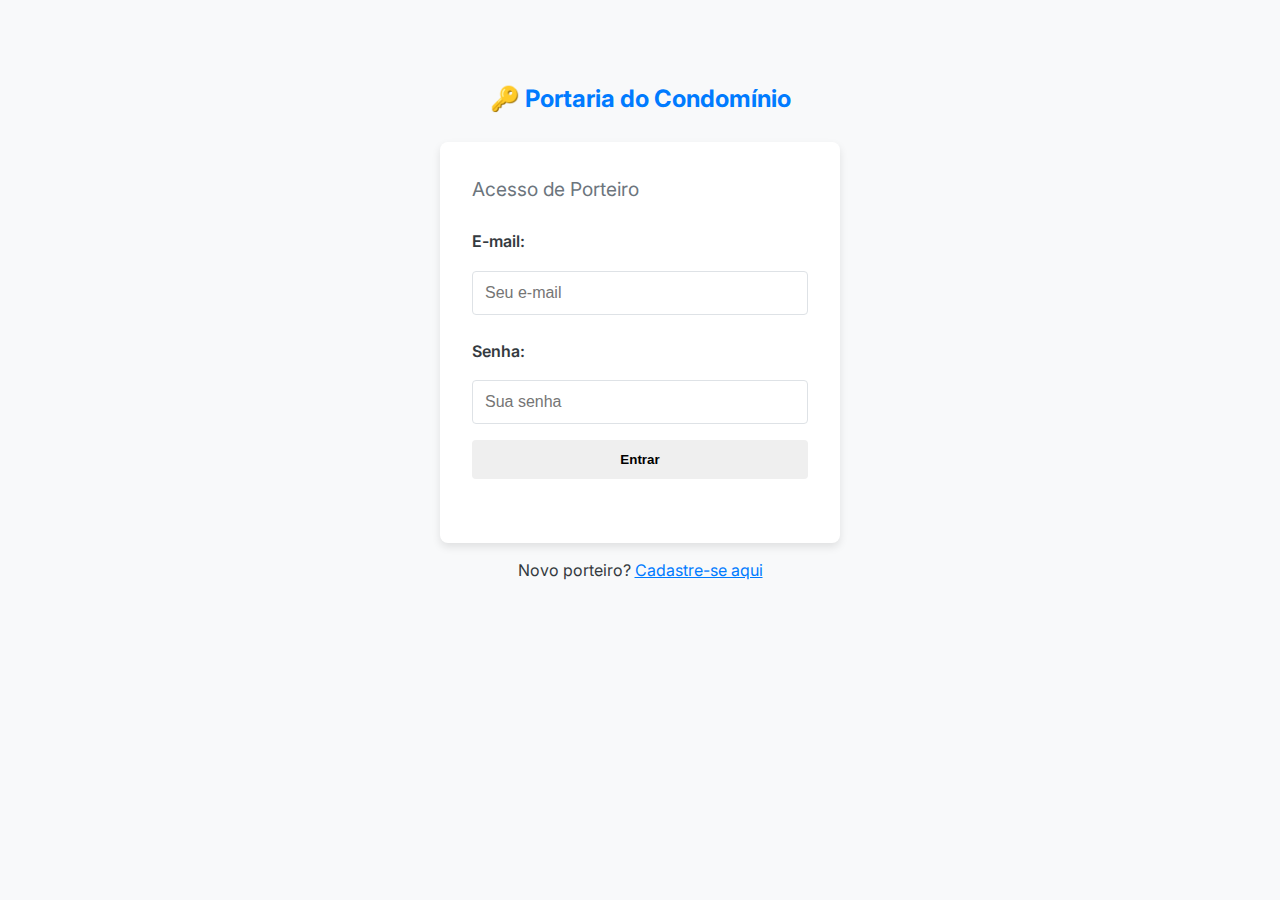
<file: index.html>
<!DOCTYPE html>
<html lang="pt-BR">
<head>
    <meta charset="UTF-8">
    <meta name="viewport" content="width=device-width, initial-scale=1.0">
    <title>Portaria Condomínio - Login</title>
    <link rel="stylesheet" href="css/style.css">
</head>
<body>
    <div class="login-container">
        <h2>🔑 Portaria do Condomínio</h2>
        <form id="loginForm">
            <h3 style="color:var(--secondary-color); font-weight: 400; font-size: 1.2rem;">Acesso de Porteiro</h3>
            
            <label for="email">E-mail:</label>
            <input type="email" id="email" required placeholder="Seu e-mail">

            <label for="senha">Senha:</label>
            <input type="password" id="senha" required placeholder="Sua senha">

            <button type="submit">Entrar</button>
            <p id="message" class="error-message"></p>
        </form>

        <!-- Link para a nova tela de cadastro (Ação 4) -->
        <p style="margin-top: 15px;">
            Novo porteiro? <a href="cadastro_porteiro.html" style="color: var(--primary-color);">Cadastre-se aqui</a>
        </p>
    </div>

    <script src="js/auth.js"></script>
</body>
</html>
</file>
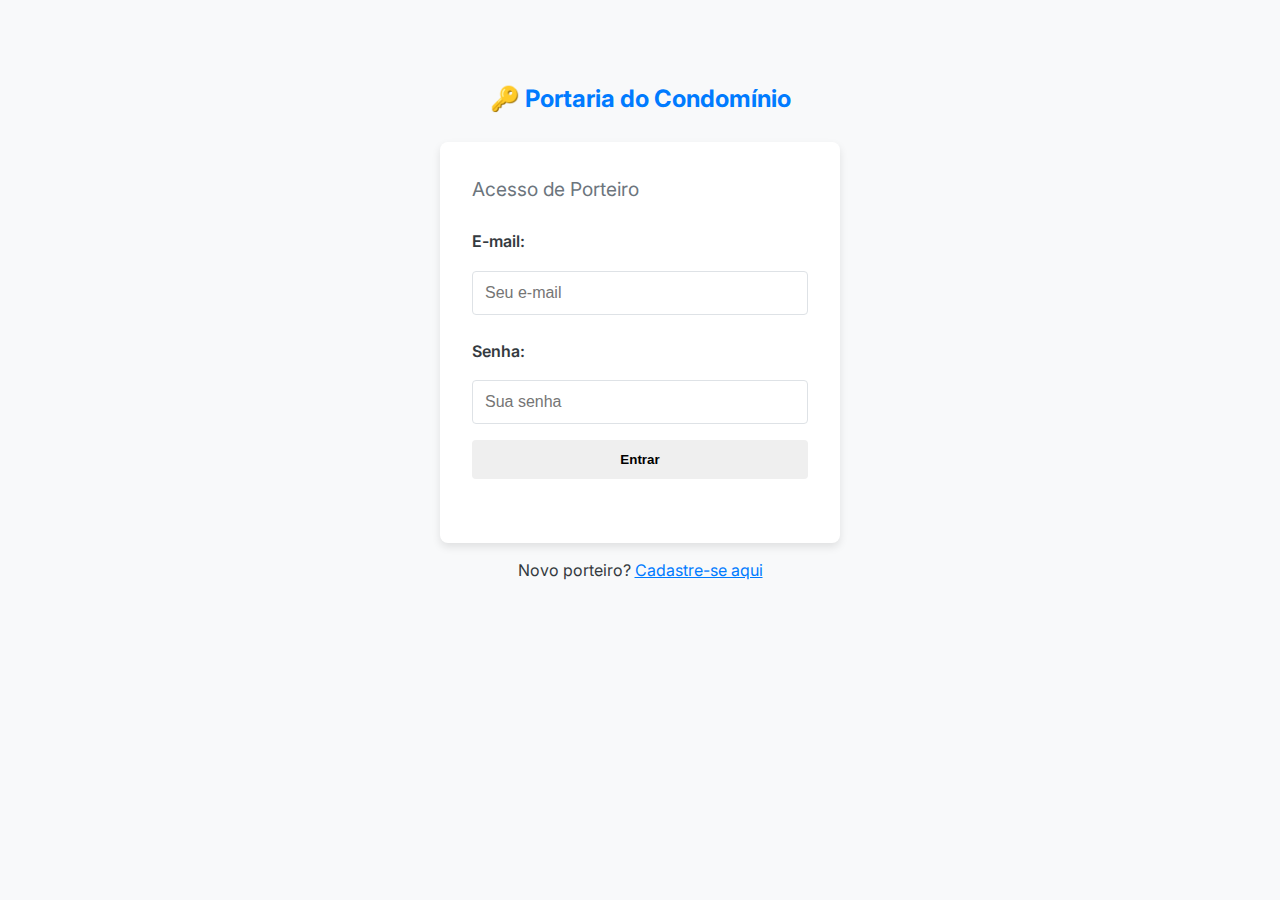
<file: cadastro.html>
<!DOCTYPE html>
<html lang="pt-BR">
<head>
    <meta charset="UTF-8">
    <meta name="viewport" content="width=device-width, initial-scale=1.0">
    <title>Portaria - Novo Registro</title>
    <link rel="stylesheet" href="css/style.css">
</head>
<body>
    <header class="header">
        <h1>Novo Registro de Visitante</h1>
        <nav>
            <button onclick="window.location.href='registros.html'" class="btn-secondary">
                Voltar à Lista
            </button>
        </nav>
    </header>

    <main class="container">
        <!-- RF03: Formulário para criação -->
        <form id="registroForm">
            <h3 style="color: var(--font-color); margin-bottom: 1.5rem;">Preencha os dados do visitante ou entrega</h3>
            
            <label for="nome_visitante">Nome do Visitante:</label>
            <input type="text" id="nome_visitante" required placeholder="Nome completo ou empresa/serviço">

            <label for="documento">Documento (RG/CPF ou Placa):</label>
            <input type="text" id="documento" placeholder="Opcional">

            <label for="apartamento_destino">Apto/Casa Destino:</label>
            <input type="text" id="apartamento_destino" required placeholder="Ex: Bloco A - 101">

            <label for="observacao">Observações:</label>
            <textarea id="observacao" placeholder="Motivo da visita, veículo, etc."></textarea>

            <button type="submit" id="submitButton" class="btn-primary">Registrar Entrada</button>
            <p id="formMessage" class="info-message"></p>
        </form>
    </main>
    
    <script src="js/auth.js"></script>
    <script src="js/app.js"></script>
</body>
</html>
</file>
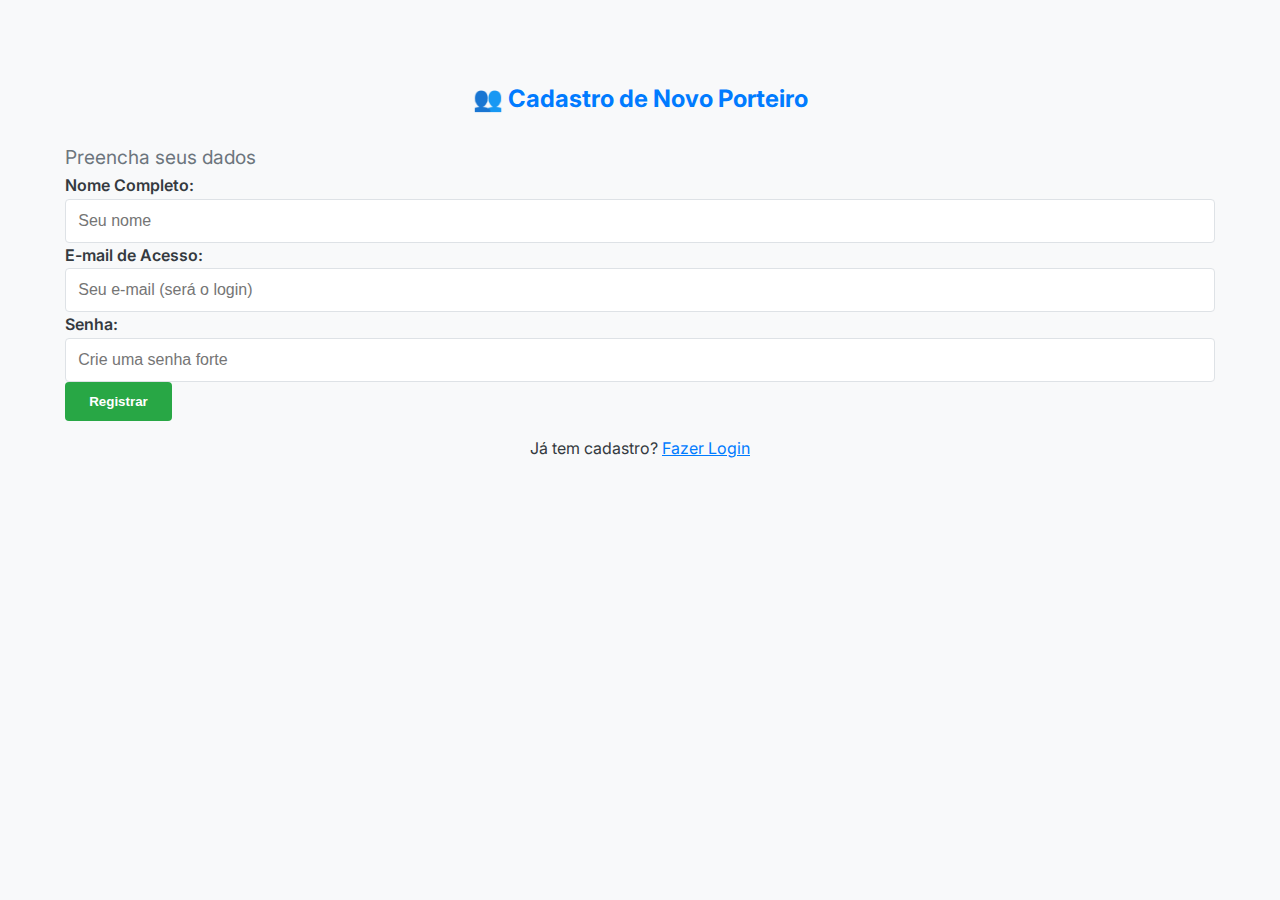
<file: cadastro_porteiro.html>
<!DOCTYPE html>
<html lang="pt-BR">
<head>
    <meta charset="UTF-8">
    <meta name="viewport" content="width=device-width, initial-scale=1.0">
    <title>Portaria - Cadastro de Porteiro</title>
    <link rel="stylesheet" href="css/style.css">
</head>
<body>
    <div class="login-container">
        <h2>👥 Cadastro de Novo Porteiro</h2>
        <form id="registerForm">
            <h3 style="color:var(--secondary-color); font-weight: 400; font-size: 1.2rem;">Preencha seus dados</h3>
            
            <label for="nome">Nome Completo:</label>
            <input type="text" id="nome" required placeholder="Seu nome">

            <label for="email">E-mail de Acesso:</label>
            <input type="email" id="email" required placeholder="Seu e-mail (será o login)">

            <label for="senha">Senha:</label>
            <input type="password" id="senha" required placeholder="Crie uma senha forte">

            <button type="submit" class="btn-primary">Registrar</button>
            
            <p style="text-align: center; margin-top: 15px;">
                Já tem cadastro? <a href="index.html" style="color: var(--primary-color);">Fazer Login</a>
            </p>
            <p id="registerMessage" class="error-message"></p>
        </form>
    </div>

    <script src="js/auth.js"></script> 
</body>
</html>
</file>
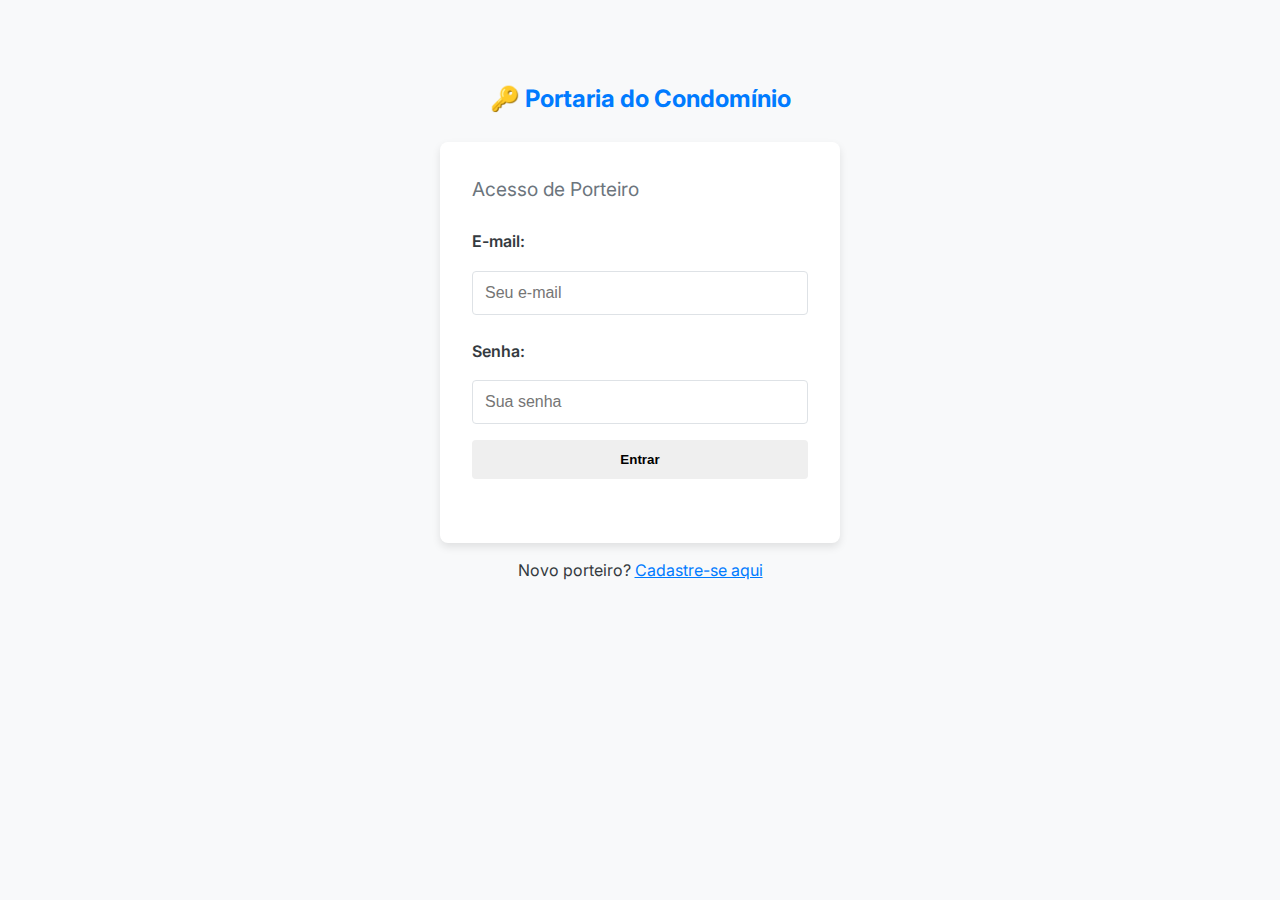
<file: registros.html>
<!DOCTYPE html>
<html lang="pt-BR">
<head>
    <meta charset="UTF-8">
    <meta name="viewport" content="width=device-width, initial-scale=1.0">
    <title>Portaria - Listagem de Registros</title>
    <link rel="stylesheet" href="css/style.css">
</head>
<body>
    <header class="header">
        <h1>Listagem de Visitantes e Entregas</h1>
        <div style="display: flex; align-items: center; gap: 10px;">
            <p>Logado como: <span id="userNameDisplay">Porteiro</span></p>
            <button id="logoutButton" class="logout-button">Sair</button>
        </div>
    </header>

    <main class="container">
        <section class="controls">
            <button onclick="window.location.href='cadastro.html'" class="btn-primary">
                + Novo Registro
            </button>
            <button id="loadDataButton" class="btn-secondary">Atualizar Lista</button>
        </section>

        <!-- RF04: Tabela que exibirá os registros -->
        <div style="overflow-x: auto;">
            <table id="registrosTable">
                <thead>
                    <tr>
                        <th>Visitante</th>
                        <th>Apto Destino</th>
                        <th>Entrada</th>
                        <th>Saída</th>
                        <th>Porteiro ID</th>
                        <th>Ações</th>
                    </tr>
                </thead>
                <tbody>
                    <!-- Dados serão inseridos aqui pelo JavaScript -->
                </tbody>
            </table>
        </div>
        
        <p id="message" class="info-message"></p>
    </main>

    <script src="js/auth.js"></script>
    <script src="js/app.js"></script>
</body>
</html>
</file>
<file: css/style.css>
/* css/style.css */

/* Fonte e Reset Básico */
@import url('https://fonts.googleapis.com/css2?family=Inter:wght@300;400;600;700&display=swap');

:root {
    --primary-color: #007bff; /* Azul primário */
    --secondary-color: #6c757d; /* Cinza secundário */
    --success-color: #28a745; /* Verde para sucesso */
    --danger-color: #dc3545; /* Vermelho para perigo/excluir */
    --bg-color: #f8f9fa; /* Fundo claro */
    --card-bg: #ffffff; /* Fundo dos cards */
    --border-color: #dee2e6;
    --font-color: #343a40;
}

* {
    box-sizing: border-box;
    margin: 0;
    padding: 0;
}

body {
    font-family: 'Inter', sans-serif;
    background-color: var(--bg-color);
    color: var(--font-color);
    line-height: 1.6;
    min-height: 100vh;
    display: flex;
    flex-direction: column;
}

/* Layout Geral */
.header {
    background-color: var(--primary-color);
    color: white;
    padding: 1rem 2rem;
    display: flex;
    justify-content: space-between;
    align-items: center;
    box-shadow: 0 2px 4px rgba(0, 0, 0, 0.1);
}

.header h1 {
    font-size: 1.5rem;
}

.header p {
    font-size: 0.9rem;
}

.container {
    padding: 2rem;
    max-width: 1200px;
    width: 100%;
    margin: 0 auto;
    flex-grow: 1;
}

/* Formulários e Containers de Login */
.login-container {
    display: flex;
    flex-direction: column;
    justify-content: center;
    align-items: center;
    padding-top: 5rem;
}

.login-container h2, .container h2 {
    color: var(--primary-color);
    margin-bottom: 1.5rem;
}

#loginForm, #registroForm {
    background-color: var(--card-bg);
    padding: 2rem;
    border-radius: 8px;
    box-shadow: 0 4px 8px rgba(0, 0, 0, 0.1);
    width: 100%;
    max-width: 400px;
    display: flex;
    flex-direction: column;
    gap: 1rem;
}

label {
    font-weight: 600;
    margin-top: 0.5rem;
}

input[type="email"],
input[type="password"],
input[type="text"],
textarea {
    padding: 0.75rem;
    border: 1px solid var(--border-color);
    border-radius: 4px;
    font-size: 1rem;
    width: 100%;
    transition: border-color 0.2s;
}

input:focus, textarea:focus {
    border-color: var(--primary-color);
    outline: none;
}

/* Botões */
button {
    padding: 0.75rem 1.5rem;
    border: none;
    border-radius: 4px;
    font-weight: 600;
    cursor: pointer;
    transition: background-color 0.2s, opacity 0.2s;
}

button:hover:not(:disabled) {
    opacity: 0.9;
}

/* Botões de Ação */
.btn-primary {
    background-color: var(--success-color);
    color: white;
}

.btn-secondary {
    background-color: var(--secondary-color);
    color: white;
}

.logout-button {
    background-color: var(--danger-color);
    color: white;
    padding: 0.5rem 1rem;
}

.controls {
    display: flex;
    gap: 1rem;
    margin-bottom: 1.5rem;
    flex-wrap: wrap;
}

/* Tabela (RF04) */
#registrosTable {
    width: 100%;
    border-collapse: collapse;
    margin-top: 1.5rem;
    background-color: var(--card-bg);
    box-shadow: 0 1px 3px rgba(0, 0, 0, 0.05);
    border-radius: 8px;
    overflow: hidden; /* Garante que a borda arredondada se aplique */
}

#registrosTable th, #registrosTable td {
    padding: 1rem;
    text-align: left;
    border-bottom: 1px solid var(--border-color);
}

#registrosTable th {
    background-color: var(--primary-color);
    color: white;
    font-weight: 600;
    font-size: 0.9rem;
}

#registrosTable tbody tr:nth-child(even) {
    background-color: #f2f2f2;
}

.action-buttons button {
    margin-right: 0.5rem;
    font-size: 0.8rem;
    padding: 0.5rem 0.75rem;
}

.btn-action {
    background-color: var(--primary-color);
    color: white;
}

.btn-danger {
    background-color: var(--danger-color);
    color: white;
}

.btn-disabled {
    background-color: var(--secondary-color);
    opacity: 0.6;
    cursor: not-allowed;
}

/* Mensagens */
.error-message {
    color: var(--danger-color);
    font-weight: 600;
    margin-top: 1rem;
}

.info-message {
    color: var(--primary-color);
    font-style: italic;
    margin-top: 1rem;
}

.status-ativo {
    color: var(--danger-color); /* Visitante ainda no pátio */
    font-weight: 600;
}

/* Responsividade */
@media (max-width: 768px) {
    .header {
        flex-direction: column;
        gap: 0.5rem;
        padding: 1rem;
    }

    .container {
        padding: 1rem;
    }

    #registrosTable, #registrosTable tbody, #registrosTable tr, #registrosTable td {
        display: block;
        width: 100%;
    }

    /* Ocultar cabeçalhos em mobile, exceto o de ação */
    #registrosTable thead {
        display: none;
    }

    #registrosTable td {
        /* Garante que o texto fique visível e formatado */
        text-align: right;
        padding-left: 50%;
        position: relative;
        border-bottom: 1px solid var(--border-color);
        font-size: 0.9rem;
    }

    #registrosTable td:before {
        /* Cria os rótulos de coluna virtuais */
        content: attr(data-label);
        position: absolute;
        left: 0;
        width: 50%;
        padding-left: 10px;
        font-weight: bold;
        text-align: left;
    }

    /* Adicionando labels em mobile (Requer atualização do JS para adicionar data-label) */
    /* Como não podemos alterar o JS para mobile, apenas garantimos a visibilidade das ações */
    
    .action-buttons {
        display: flex;
        justify-content: flex-end;
        gap: 5px;
        margin-top: 10px;
    }
}
</file>
